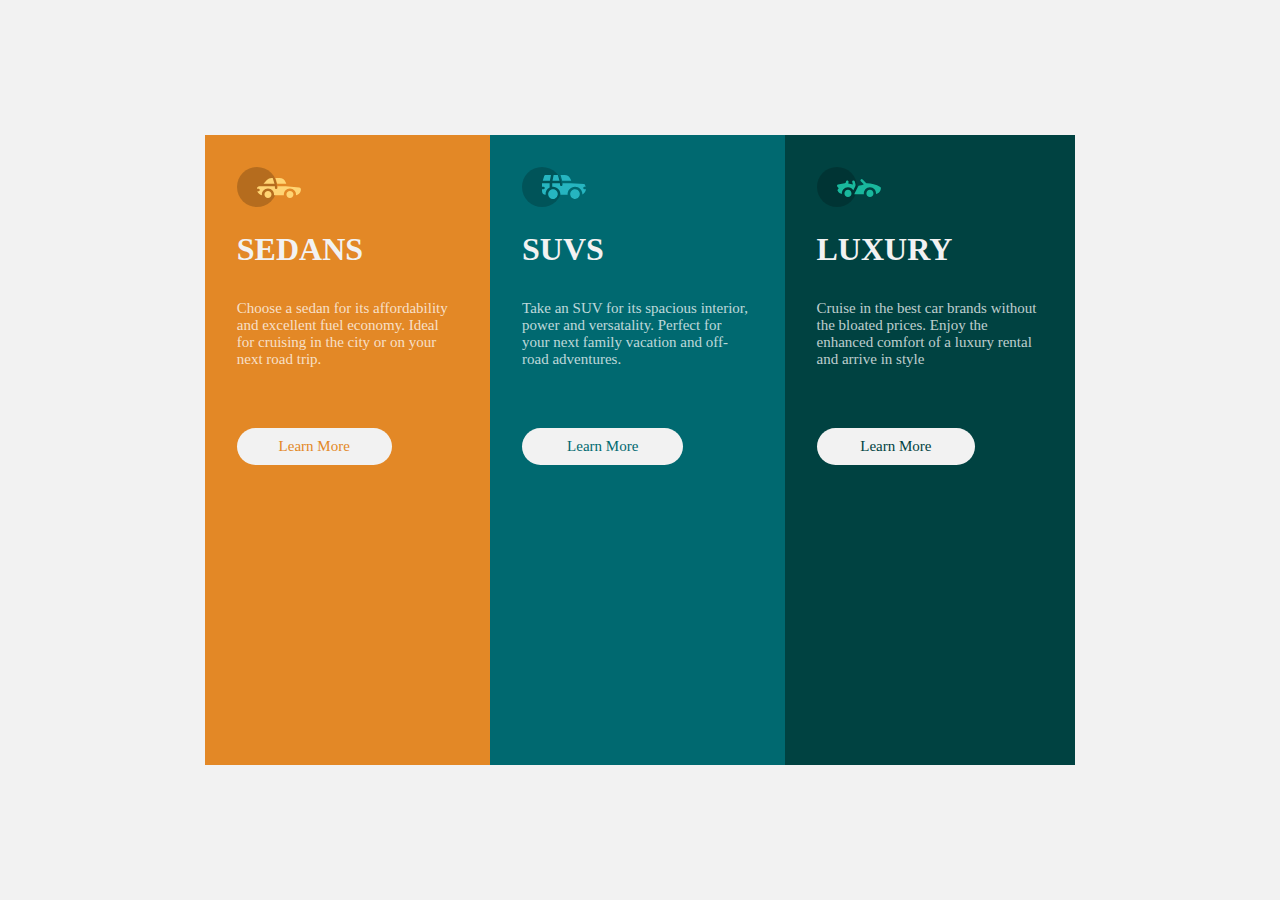
<file: index.html>
<!DOCTYPE html>
<html lang="en">
  <head>
    <meta charset="UTF-8" />
    <meta http-equiv="X-UA-Compatible" content="IE=edge" />
    <meta name="viewport" content="width=device-width, initial-scale=1.0" />
    <title>CSS Flexbox Layout</title>
    <link rel="stylesheet" href="index.css" />
  </head>
  <body>
    <main>
      <div class="block1">
        <svg width="64" height="40" xmlns="http://www.w3.org/2000/svg">
          <g fill="none" fill-rule="evenodd">
            <circle fill="#000" opacity=".201" cx="20" cy="20" r="20" />
            <path
              d="M52.936 24.11c1.942 0 3.517 1.542 3.517 3.445 0 1.903-1.575 3.445-3.517 3.445s-3.516-1.542-3.516-3.445c0-1.903 1.574-3.445 3.516-3.445zm-21.957 0c1.942 0 3.517 1.542 3.517 3.445 0 1.903-1.575 3.445-3.517 3.445s-3.516-1.542-3.516-3.445c0-1.903 1.574-3.445 3.516-3.445zm6.948-4.848v1.429c0 .716.61 1.293 1.348 1.259a1.295 1.295 0 001.225-1.295v-1.393h8.256l13.483 1.313c.956.093 1.676.881 1.676 1.814 0 2.89-2.126 5.303-4.926 5.819.397-3.557-2.458-6.62-6.053-6.62-3.646 0-6.504 3.14-6.039 6.723h-9.879c.466-3.588-2.397-6.722-6.039-6.722-3.595 0-6.45 3.062-6.052 6.62-2.14-.398-3.916-1.912-4.61-3.931h1.142c.731 0 1.32-.598 1.285-1.322-.033-.678-.629-1.2-1.322-1.2H20v-.251c0-1.274 1.066-2.243 2.306-2.243h15.62zM42.59 11c2.645 0 4.99 1.556 5.972 3.963l.726 1.779H40.17L38.413 11h4.178zm-6.865 0l1.758 5.741H26.505l3.357-3.654A6.502 6.502 0 0134.644 11h1.082z"
              fill="#FFD473"
              fill-rule="nonzero"
            />
          </g>
        </svg>
        <h1>SEDANS</h1>
        <p>
          Choose a sedan for its affordability and excellent fuel economy. Ideal
          for cruising in the city or on your next road trip.
        </p>
        <button>Learn More</button>
      </div>
      <div class="block2">
        <svg width="64" height="40" xmlns="http://www.w3.org/2000/svg">
          <g fill="none" fill-rule="evenodd">
            <circle fill="#000" opacity=".201" cx="20" cy="20" r="20" />
            <path
              d="M31.002 22.358c2.917 0 5.18 2.593 4.762 5.506a4.828 4.828 0 01-2.962 3.778 4.797 4.797 0 01-5.3-1.165c-1.188-1.26-1.235-2.613-1.263-2.613-.42-2.924 1.857-5.506 4.763-5.506zm22 0c3.457 0 5.798 3.567 4.41 6.744A4.816 4.816 0 0152.3 31.94a4.826 4.826 0 01-4.06-4.077c-.42-2.915 1.846-5.506 4.762-5.506zm-15.04-6.083v1.462a1.29 1.29 0 001.352 1.29c.693-.033 1.227-.631 1.227-1.326v-1.426h8.3l13.056.716a1.29 1.29 0 011.164.917c.27.895.446 1.477.563 1.87h-1.047c-.694 0-1.291.534-1.324 1.228a1.29 1.29 0 001.288 1.352h1.445c-.164 2.225-1.57 4.193-3.6 5.05.13-4.212-3.255-7.63-7.384-7.63-4.317 0-7.762 3.718-7.358 8.086h-7.285c.43-4.655-3.503-8.531-8.131-8.046v-3.543h7.734zm-10.312 0v4.308a7.4 7.4 0 00-4.006 7.274 3.874 3.874 0 01-3.642-3.864v-1.635h1.46a1.29 1.29 0 000-2.58h-1.461v-3.213l.003-.29h7.646zm14.986-8.196c2.65 0 5 1.592 5.984 4.055l.63 1.579a5.525 5.525 0 01-.065-.004l-.026-.002-.034-.002-.022-.002a4.178 4.178 0 00-.224-.006l-.098-.001h-.039l-.136-.001h-.052l-.326-.001H40.211L38.528 8.08zm-13.632 0l-1.122 5.616h-7.144l1.47-4.71a1.29 1.29 0 011.231-.906h5.565zm6.832 0l1.683 5.615h-7.007l1.121-5.615h4.203z"
              fill="#26B5C0"
              fill-rule="nonzero"
            />
          </g>
        </svg>
        <h1>SUVS</h1>
        <p>
          Take an SUV for its spacious interior, power and versatality. Perfect
          for your next family vacation and off-road adventures.
        </p>
        <button>Learn More</button>
      </div>
      <div class="block3">
        <svg width="64" height="40" xmlns="http://www.w3.org/2000/svg">
          <g fill="none" fill-rule="evenodd">
            <circle fill="#000" opacity=".201" cx="20" cy="20" r="20" />
            <path
              d="M30.98 22.835c1.941 0 3.516 1.604 3.516 3.583 0 1.978-1.575 3.582-3.517 3.582s-3.516-1.604-3.516-3.582c0-1.979 1.574-3.583 3.516-3.583zm21.956 0c1.942 0 3.517 1.604 3.517 3.583 0 1.978-1.575 3.582-3.517 3.582s-3.516-1.604-3.516-3.582c0-1.979 1.574-3.583 3.516-3.583zm-9.143-10.45a1.27 1.27 0 011.819 0l3.715 3.784c4.444-.115 9.7 1.142 13.964 3.753.387.237.624.664.624 1.124 0 3.006-2.126 5.514-4.926 6.05.397-3.698-2.458-6.882-6.053-6.882-3.646 0-6.504 3.264-6.039 6.99h-9.669c.76-1.544.993-2.026 1.337-2.711l.082-.162c.421-.835 1.056-2.07 2.883-5.65 1.68-.023 3.47-.408 5.247-1.403l-2.984-3.04a1.328 1.328 0 010-1.854zm-7.68 1.064c.683-.2 1.395.202 1.592.898l.749 2.652a3.46 3.46 0 01-.247 2.51l-1.733 3.395-.216.424c-1.07-1.89-3.06-3.114-5.279-3.114-3.595 0-6.45 3.184-6.052 6.885-1.832-.347-3.414-1.537-4.278-3.276a1.331 1.331 0 01.117-1.376l.955-1.303-1.325-1.295c-.751-.735-.376-2.024.64-2.231l6.614-1.346.13-.026c.092-.019.145-.03.157-.031.314-.146 1.07-.591 1.07-1.506 0-.734.592-1.327 1.316-1.31.712.016 1.268.662 1.256 1.388a4.11 4.11 0 01-.348 1.611 22.69 22.69 0 014.7 1.146l-.7-2.473a1.314 1.314 0 01.882-1.622z"
              fill="#19B89D"
              fill-rule="nonzero"
            />
          </g>
        </svg>
        <h1>LUXURY</h1>
        <p>
          Cruise in the best car brands without the bloated prices. Enjoy the
          enhanced comfort of a luxury rental and arrive in style
        </p>
        <button>Learn More</button>
      </div>
    </main>
  </body>
</html>
</file>
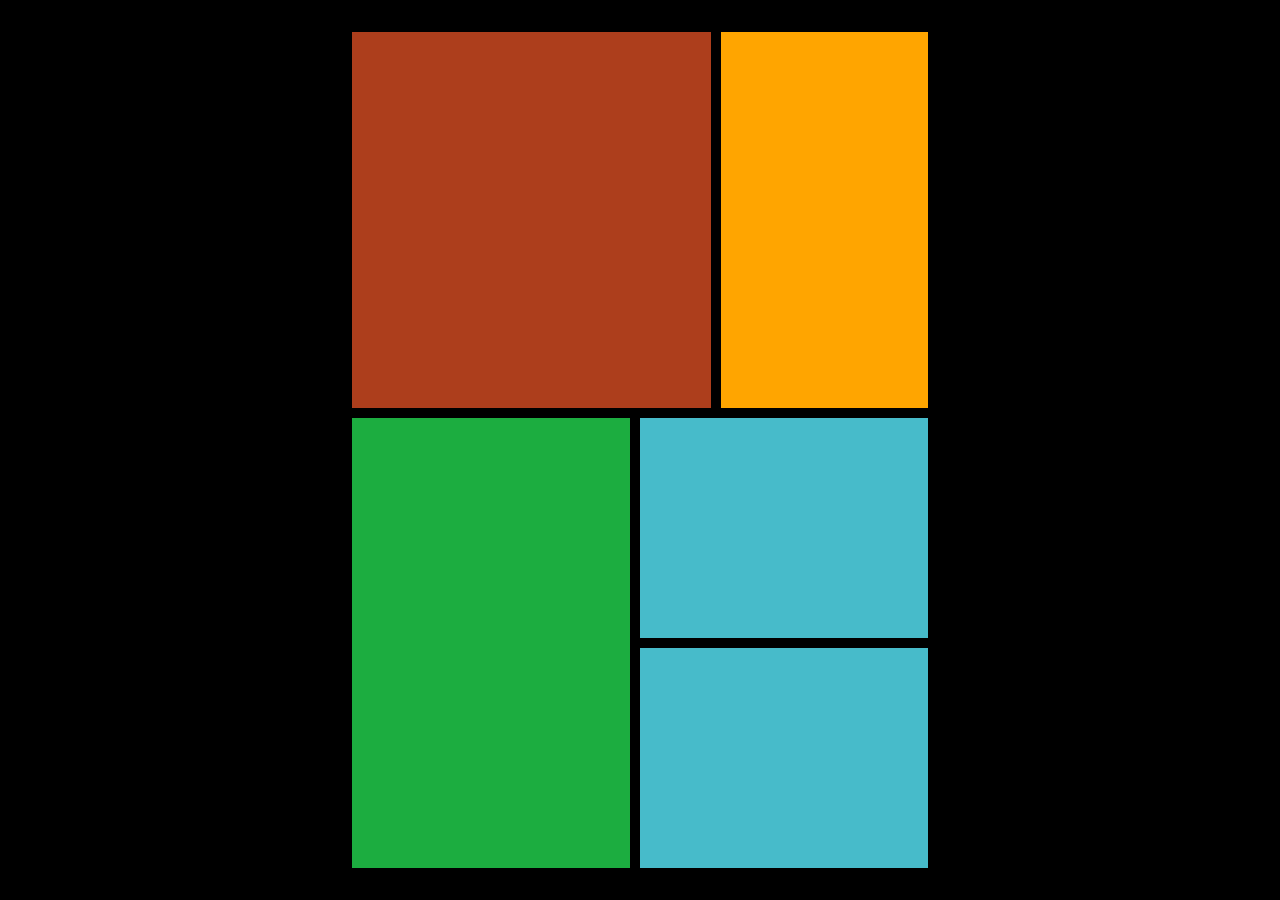
<file: grid.html>
<!DOCTYPE html>
<html lang="en">
  <head>
    <meta charset="UTF-8" />
    <meta http-equiv="X-UA-Compatible" content="IE=edge" />
    <meta name="viewport" content="width=device-width, initial-scale=1.0" />
    <title>Grid layout</title>
    <link rel="stylesheet" href="grid.css" />
  </head>
  <body>
    <div class="main">
      <div class="item-a"></div>
      <div class="item-b"></div>
      <div class="item-c"></div>
      <div class="item-d"></div>
      <div class="item-e"></div>
    </div>
  </body>
</html>
</file>
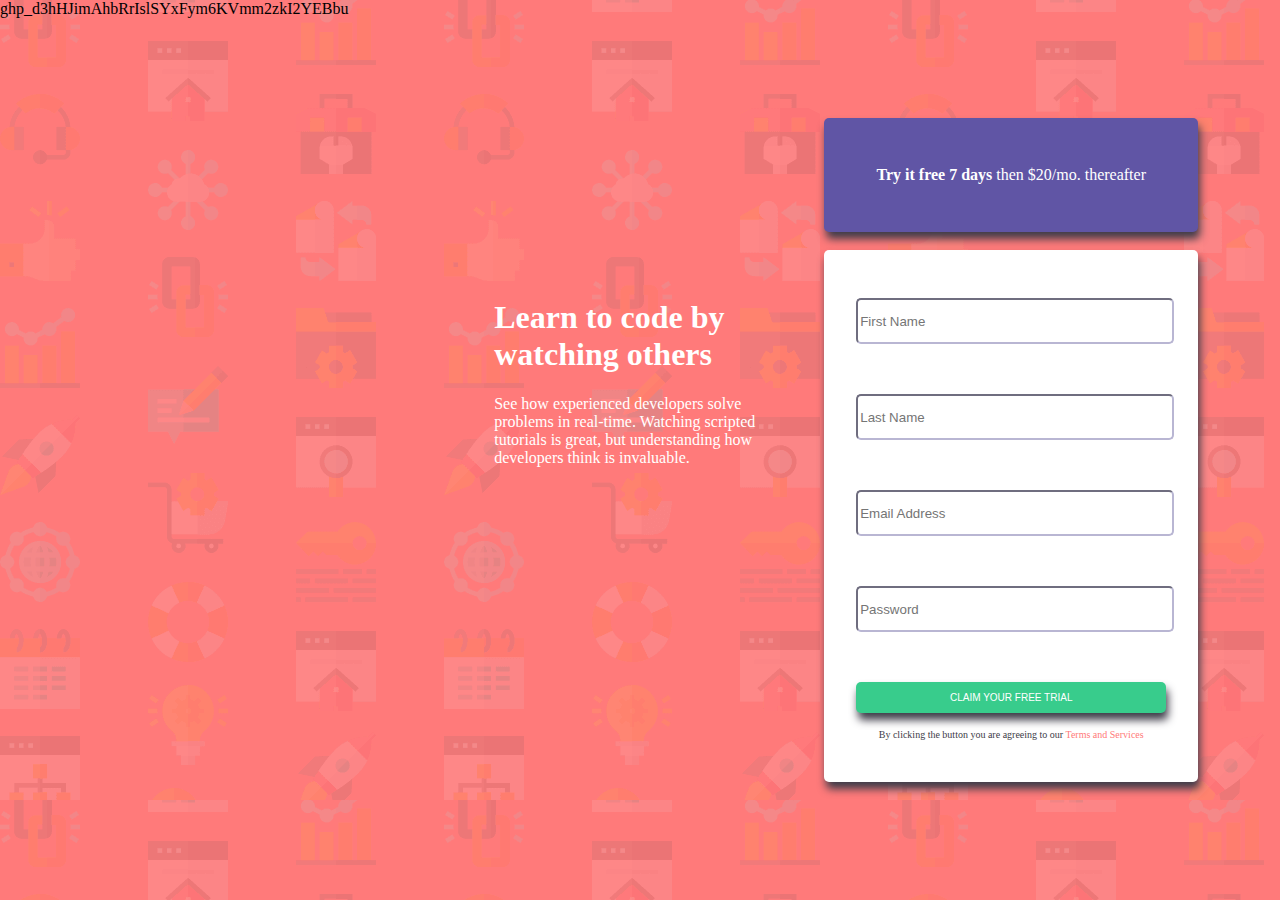
<file: query.html>
<!DOCTYPE html>
<html lang="en">
  <head>
    <meta charset="UTF-8" />
    <meta http-equiv="X-UA-Compatible" content="IE=edge" />
    <meta name="viewport" content="width=device-width, initial-scale=1.0" />
    <title>media query</title>
    <link rel="stylesheet" href="query.css" />
  </head>
  <body>
    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
    <main>
      <div class="left">
        <h1>Learn to code by watching others</h1>
        <p>
          See how experienced developers solve problems in real-time. Watching
          scripted tutorials is great, but understanding how developers think is
          invaluable.
        </p>
      </div>
      <div class="right">
        <div class="rightflex">
          <p><b>Try it free 7 days</b> then $20/mo. thereafter</p>
        </div>
        <br />
        <div class="leftflex">
          <form>
            <p>
              <input type="text" placeholder="First Name" required />
            </p>
            <br />
            <p>
              <input type="text" placeholder="Last Name" required />
            </p>
            <br />
            <p><input type="email" placeholder="Email Address" required /></p>
            <br />
            <p><input type="password" placeholder="Password" required /></p>
            <br />
            <p>
              <a href="index.html"><button>CLAIM YOUR FREE TRIAL</button></a>
            </p>
            <p class="small">
              By clicking the button you are agreeing to our
              <a href="#">Terms and Services</a>
            </p>
          </form>
        </div>
      </div>
    </main>
  </body>
</html>
</file>
<file: index.css>
* {
        margin: 0;
        padding: 0;
        box-sizing: border-box;
      }
      body {
        background-color: hsl(0, 0%, 95%);
      }
      main {
        display: flex;
        justify-content: center;
        align-items: center;
        height: 100vh;
        width: 68%;
        margin: auto;
      }
      div {
        padding: 2em;
        height: 70%;
      }
      div h1 {
        color: hsl(0, 0%, 95%);
        font-family: Big Shoulders Display;
        padding-bottom: 1em;
        padding-top: 20px;
      }
      div p {
        color: hsla(0, 0%, 100%, 0.75);
        font-size: 15px;
        font-family: Lexend Deca;
        padding-bottom: 4em;
      }
      .block1 button {
        font-family: Lexend Deca;
        border-radius: 20px;
        padding: 10px;
        color: hsl(31, 77%, 52%);
        background-color: hsl(0, 0%, 95%);
        font-size: 15px;
        border-style: none;
        width: 70%;
      }
      .block2 button {
        font-family: Lexend Deca;
        border-radius: 20px;
        padding: 10px;
        color: hsl(184, 100%, 22%);
        background-color: hsl(0, 0%, 95%);
        font-size: 15px;
        border-style: none;
        width: 70%;
      }
      .block3 button {
        font-family: Lexend Deca;
        border-radius: 20px;
        padding: 10px;
        color: hsl(179, 100%, 13%);
        background-color: hsl(0, 0%, 95%);
        font-size: 15px;
        border-style: none;
        width: 70%;
      }
      .block1 {
        background-color: hsl(31, 77%, 52%);
      }
      .block2 {
        background-color: hsl(184, 100%, 22%);
      }
      .block3 {
        background-color: hsl(179, 100%, 13%);
      }
</file>
<file: grid.css>
* {
        margin: 0;
        padding: 0;
        box-sizing: border-box;
      }
      body {
        background-color: black;
        display: flex;
        height: 100vh;
      }
      .main {
        width: 50%;
        margin: auto;
        gap: 10px;
        display: grid;
        grid-template-areas:
          "a a a a b b"
          "a a a a b b"
          "c c c d d d"
          "c c c e e e";
      }
      div {
        padding: 2em;
        width: 100%;
        height: 100%;
      }
      .item-a {
        background-color: rgb(173, 62, 28);
        grid-area: a;
      }
      .item-b {
        background-color: orange;
        grid-area: b;
      }
      .item-c {
        background-color: rgb(28, 173, 64);
        grid-area: c;
      }
      .item-d {
        background-color: rgb(71, 187, 202);
        grid-area: d;
      }
      .item-e {
        background-color: rgb(71, 187, 202);
        grid-area: e;
      }
</file>
<file: query.css>
body {
    margin: 0;
    padding: 0;
    height: 100vh;
    display: flex;
    background-image: url("desktop.png");
    background-color: hsl(0, 100%, 74%);
  }
  main {
    display: flex;
    width: 50%;
    margin: auto;
    column-gap: 20px;
  }
  .left {
    color: white;
    width: 100%;
    padding-top: 25%;
    font-family: Poppins;
  }
  .left h1 {
    font-weight: 900;
  }
  .right {
    width: 100%;
  }
  .rightflex {
    color: white;
    background-color: hsl(248, 32%, 49%);
    box-shadow: hsl(249, 10%, 26%) 2px 7px 8px;
    border-radius: 5px;
    font-family: Poppins;
    font-size: 16px;
    padding: 2em;
    width: 100%;
    text-align: center;
  }
  .leftflex {
    color: white;
    background-color: white;
    box-shadow: hsl(249, 10%, 26%) 2px 7px 8px;
    border-radius: 5px;
    padding: 2em;
    width: 100%;
  }
  input {
    width: 100%;
    height: 40px;
    border-radius: 5px;
    border-color: hsl(246, 25%, 77%);
  }
  button {
    width: 100%;
    padding: 10px 10px 10px;
    border-radius: 5px;
    background-color: hsl(154, 59%, 51%);
    border-style: none;
    font-size: 10px;
    color: white;
    cursor: pointer;
    box-shadow: hsl(249, 10%, 26%) 2px 7px 8px;
  }
  a {
    text-decoration: none;
    color: hsl(0, 100%, 74%);
  }
  .small {
    color: hsl(249, 10%, 26%);
    font-size: 10px;
    text-align: center;
  }
  @media screen and (max-width: 800px) {
    main {
      flex-direction: column;
    }
  }
</file>
